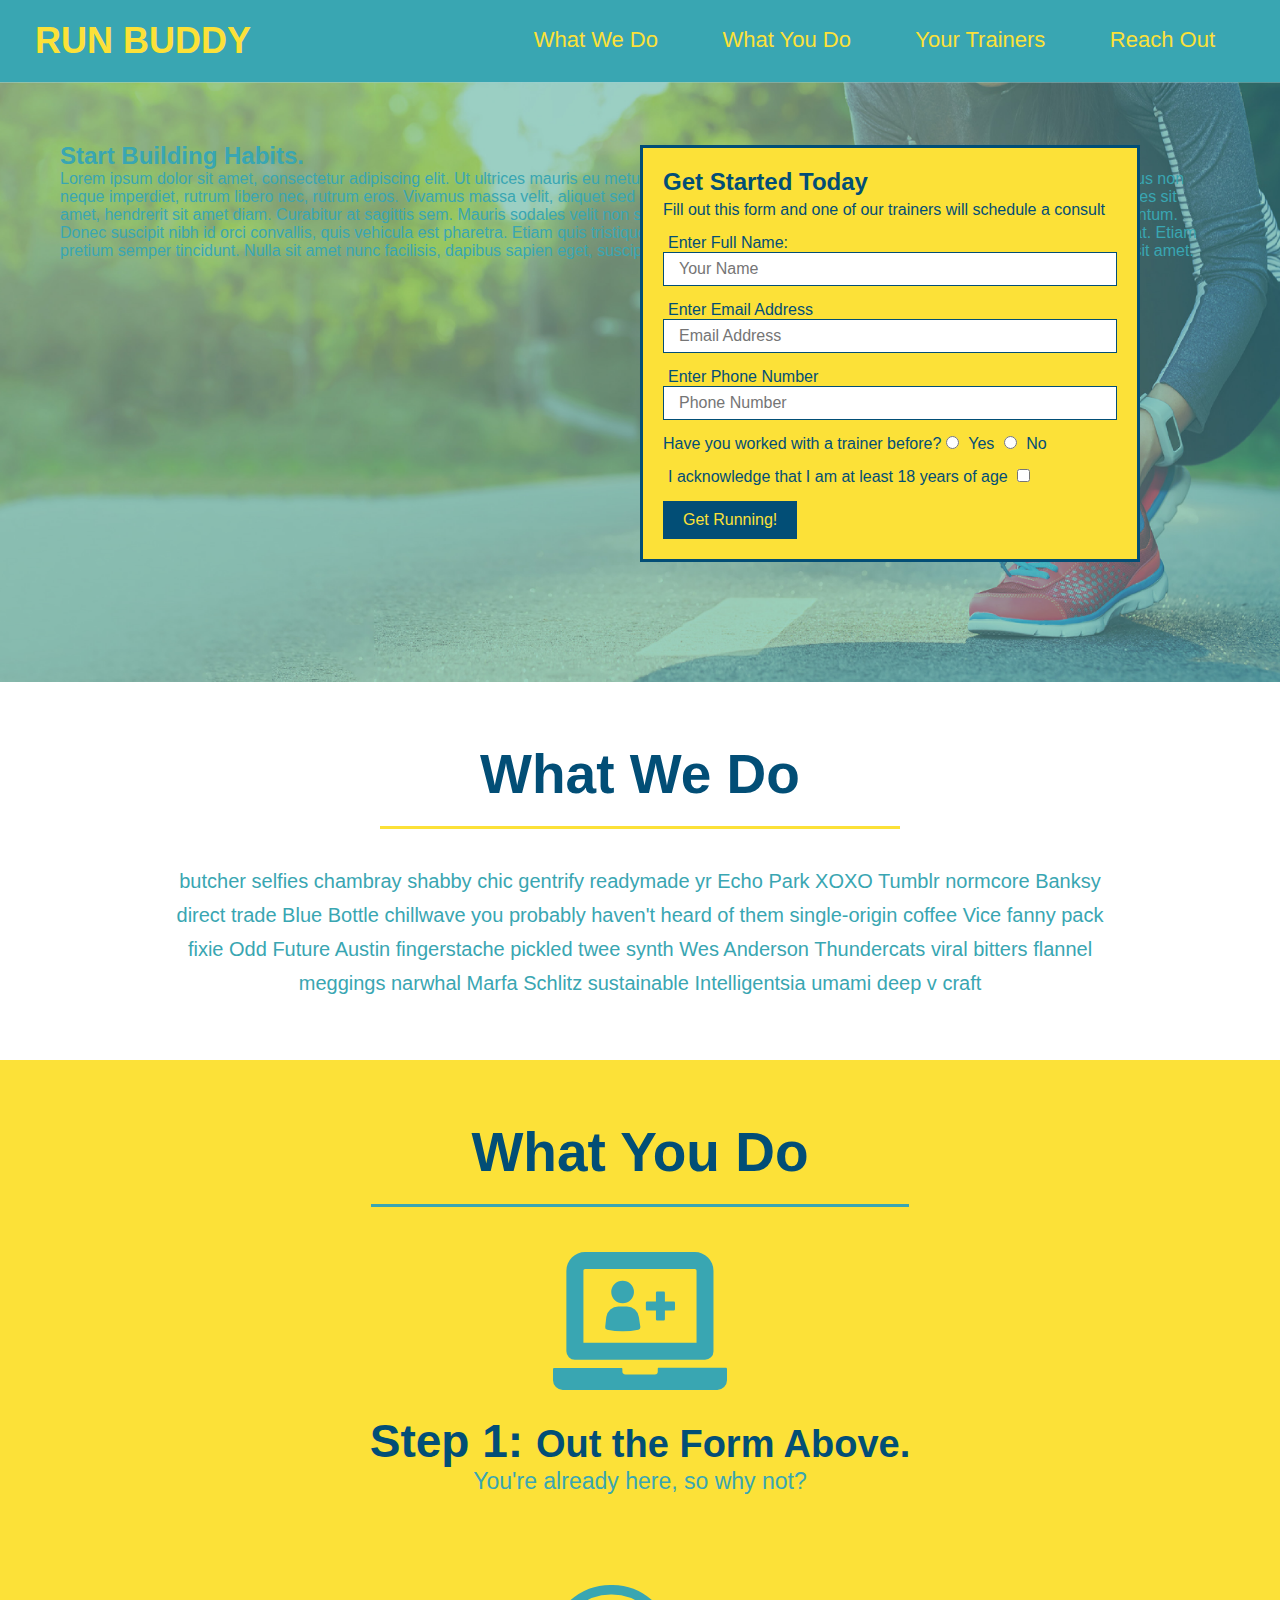
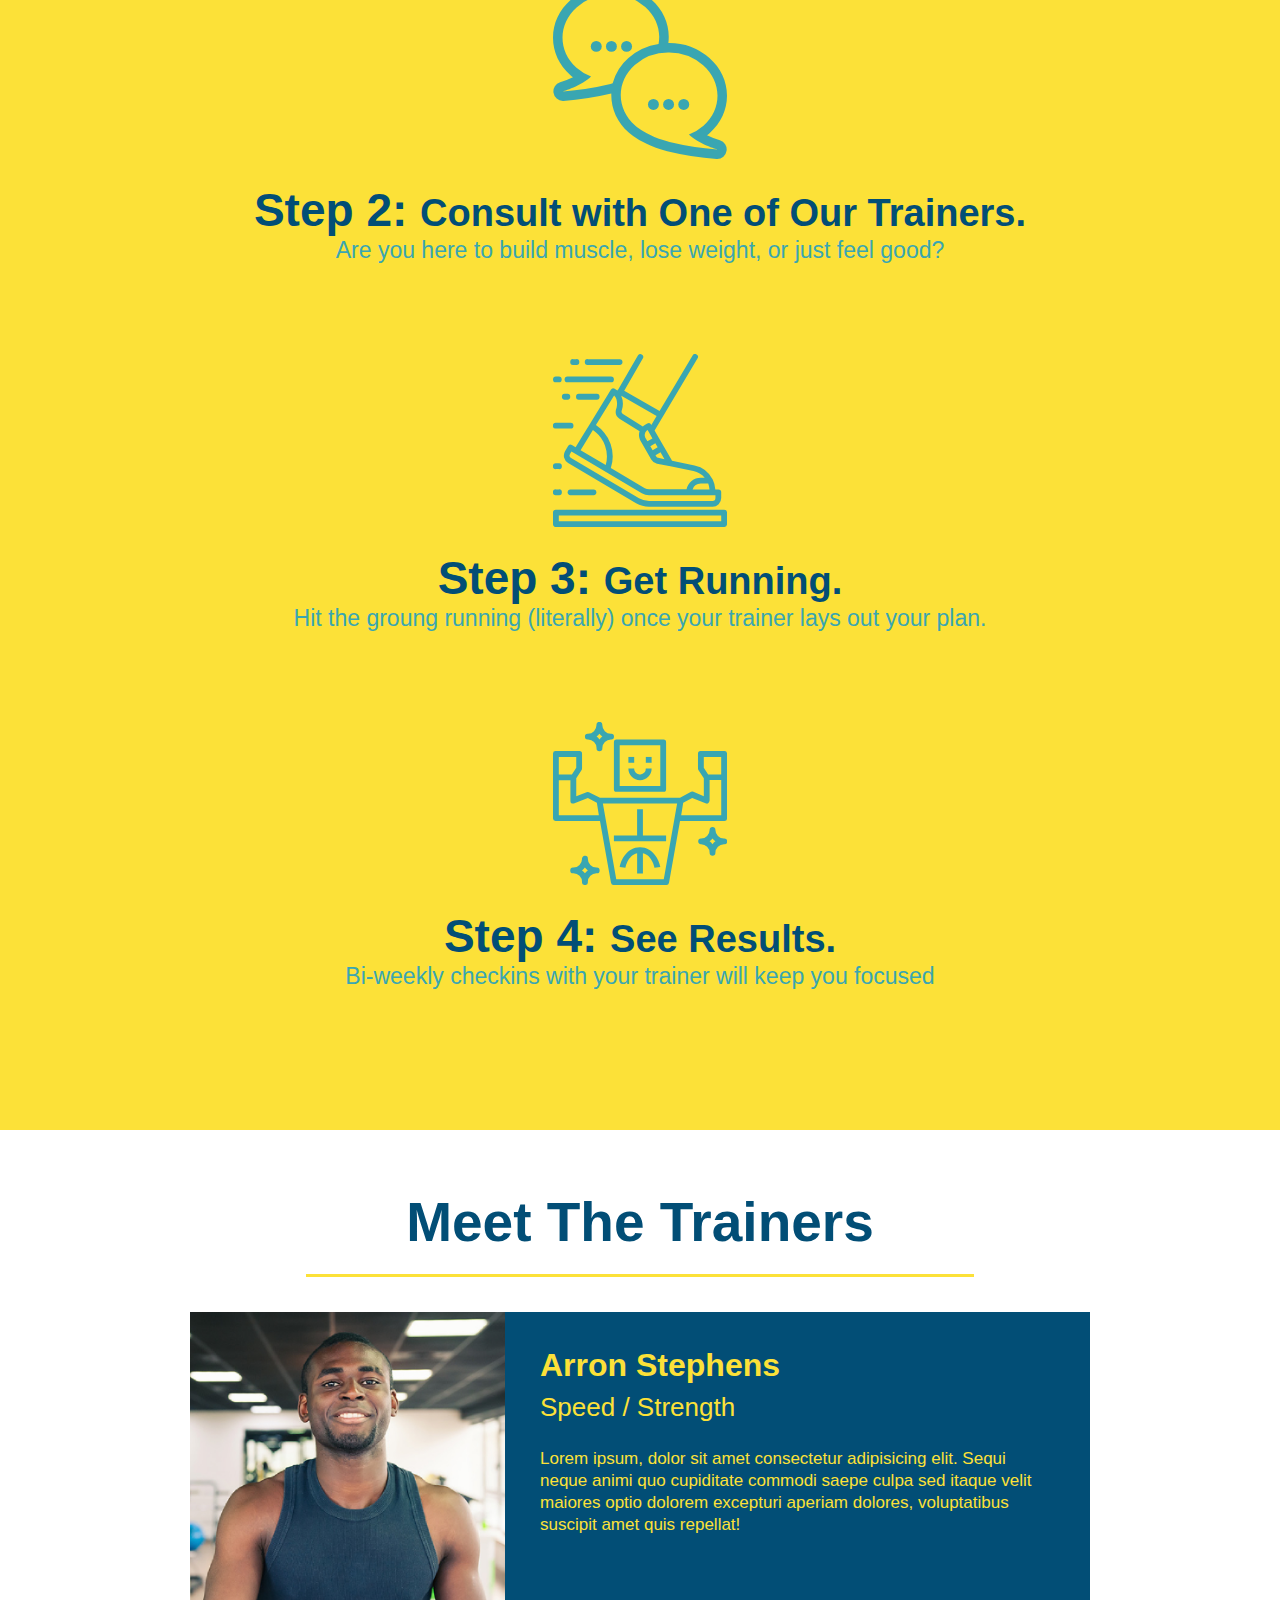
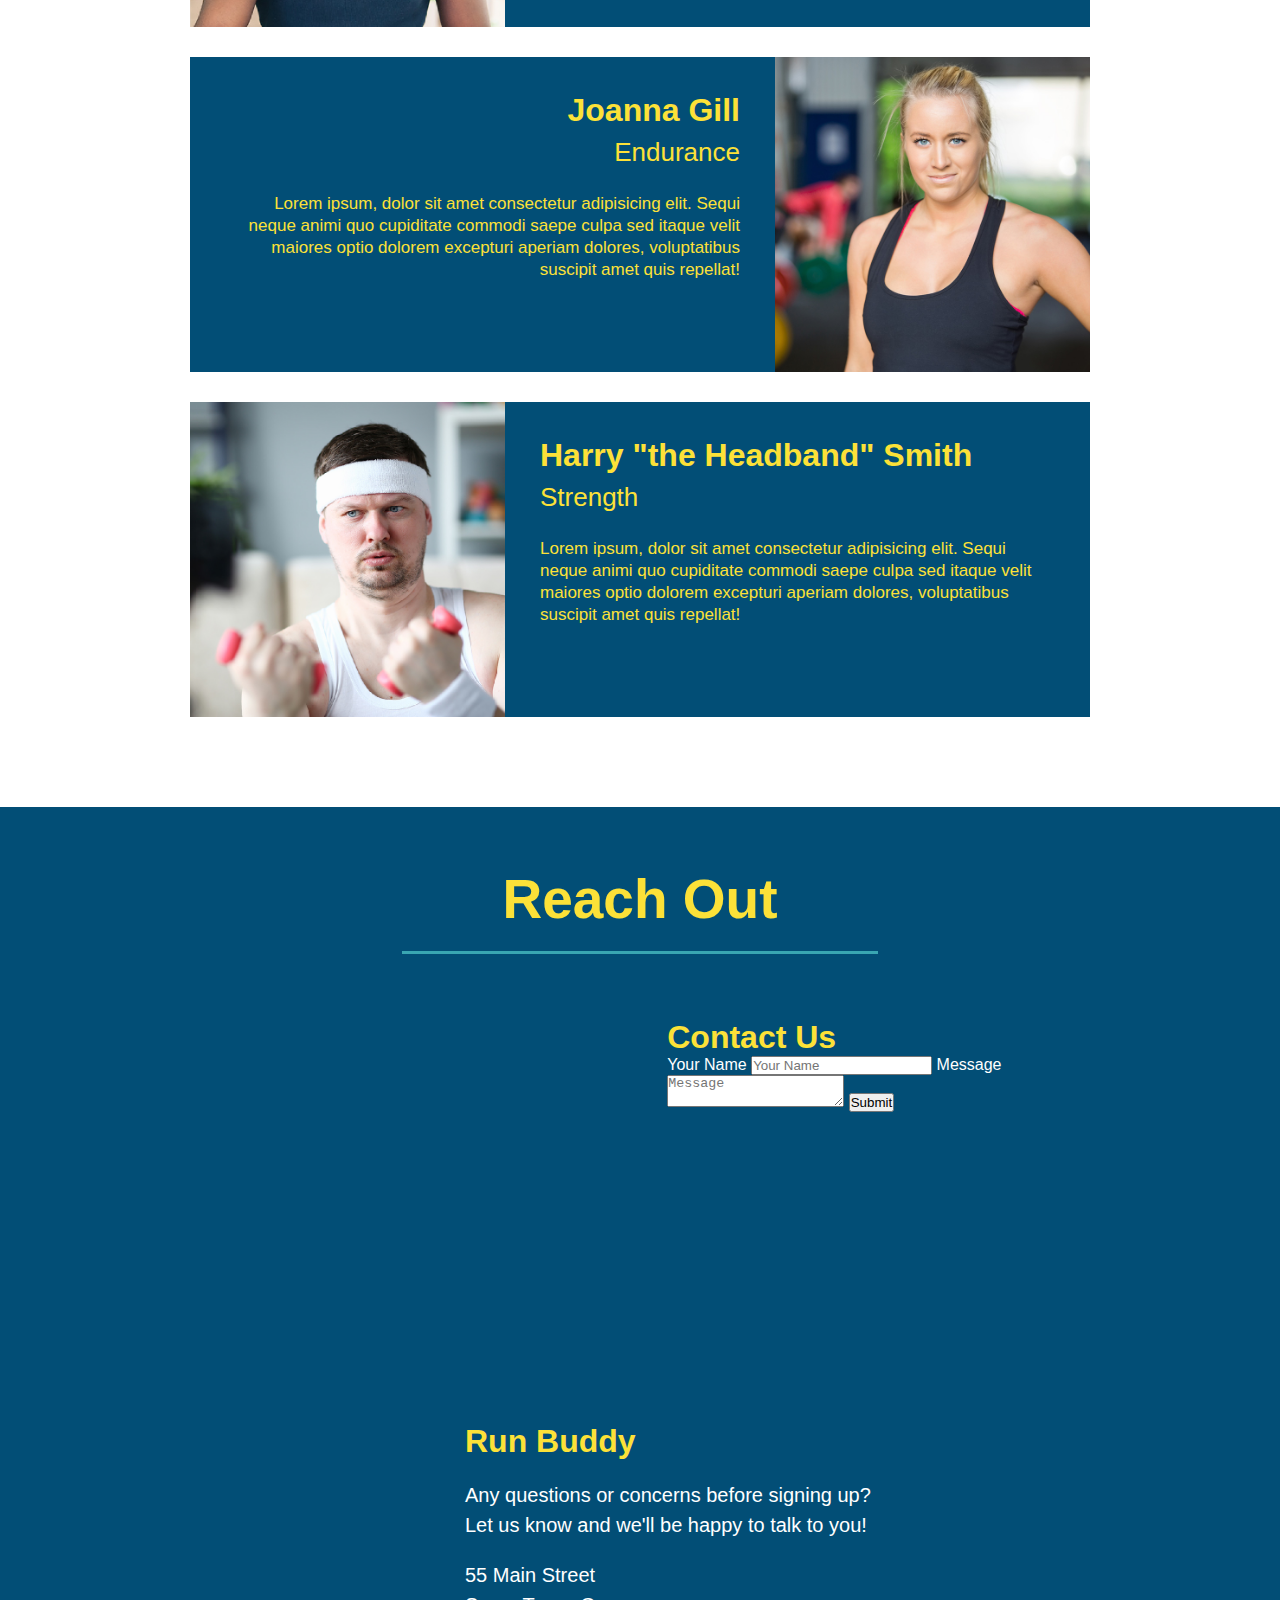
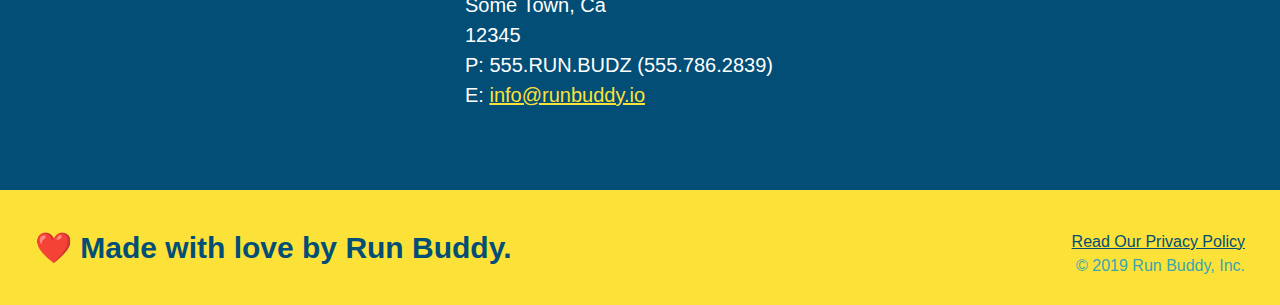
<file: index.html>
<!DOCTYPE html>
<html lang="en-us">
    <head>
        <meta charset="UTF-8" />
        <title>Run Buddy</title>
        <link rel="stylesheet" href="./assets/css/style.css">
    </head>
    <body>
        <!--navigation-->
        <header>
        <h1>
            RUN BUDDY
        </h1>
        <nav>
            <!--Unordered list element-->
            <ul>
                <!--List item element-->
                <li>
                    <!--Anchor element-->
                    <a href="#what-we-do">What We Do</a>
                </li>
                <li>
                    <a href="#what-you-do">What You Do</a>
                </li>
                <li>
                    <a href="#your-trainers">Your Trainers</a>
                </li>
                <li>
                    <a href="#reach-out">Reach Out</a>
                </li>
            </ul>
        </nav>
        </header>

        <!--hero/jumbotron-->
        <section class="hero">
            <div class="hero-cta"> 
                <h2>Start Building Habits.</h2>
                <p>
                   Lorem ipsum dolor sit amet, consectetur adipiscing elit. Ut ultrices mauris eu metus congue pulvinar. Morbi suscipit pharetra luctus. Nulla facilisi. Phasellus non neque imperdiet, rutrum libero nec, rutrum eros. Vivamus massa velit, aliquet sed purus in, dapibus accumsan mi. Nullam turpis eros, sollicitudin in ultricies sit amet, hendrerit sit amet diam. Curabitur at sagittis sem. Mauris sodales velit non sem aliquam, ac placerat lectus aliquam. In consequat tempor condimentum. Donec suscipit nibh id orci convallis, quis vehicula est pharetra. Etiam quis tristique turpis. Duis et enim rhoncus, consectetur tortor vestibulum, luctus erat. Etiam pretium semper tincidunt. Nulla sit amet nunc facilisis, dapibus sapien eget, suscipit leo. Quisque cursus felis libero, faucibus elementum turpis dapibus sit amet.
                </p>
            </div>
            <div class="hero-form">
                <h3>Get Started Today</h3>
                <p>Fill out this form and one of our trainers will schedule a consult</p>
               <!--add form element-->
                <form>
                    <label for="name">Enter Full Name:</label>
                    <input class ="form-input" type="text" placeholder="Your Name" name="name" id="name"/>
                    <label for="email">Enter Email Address</label>
                    <input class ="form-input" type="email" placeholder="Email Address" email="email" id="email"/>
                    <label for="phone">Enter Phone Number</label>
                    <input class ="form-input" type="tel" placeholder="Phone Number" name="phone" id="phone"/>
                    <p>
                        Have you worked with a trainer before?
                        <input type="radio" name="trainer-confirm" id="trainer-yes"/>
                        <label for="trainer-yes">Yes</label>
                        <input type="radio" name="trainer-confirm" id="trainer-no"/>
                        <label for="trainer-no">No</label>
                    </p>
                    <p>
                        <label for="checkbox">I acknowledge that I am at least 18 years of age</label>
                        <input type="checkbox" name="age-confirm" id="checkbox" />
                    </p>
                    <button type="submit">
                        Get Running! 
                    </button>
                </form>
            </div>
        </section>
        <!--end hero-->

        <!--"what we do" section-->
        <section id="what-we-do" class="intro">
            <h2 class="section-title primary-border">What We Do</h2>
            <p>
                butcher selfies chambray shabby chic gentrify readymade yr Echo Park XOXO Tumblr normcore Banksy direct trade Blue Bottle chillwave you probably haven't heard of them single-origin coffee Vice fanny pack fixie Odd Future Austin fingerstache pickled twee synth Wes Anderson Thundercats viral bitters flannel meggings narwhal Marfa Schlitz sustainable Intelligentsia umami deep v craft 
            </p>
        </section>

        <!--"what you do" section-->
        <section id="what-you-do" class="steps">
            <h2 class="section-title secondary-border">What You Do</h2>

            <div>
                <img src="./assets/images/step-1.svg" alt="" />
                <h3>Step 1: <span> Out the Form Above.</span></h3>
                <p>You're already here, so why not?</p>
            </div>

            <div>
                <img src="./assets/images/step-2.svg" alt="" />
                <h3>Step 2: <span>Consult with One of Our Trainers.</span></h3>
                <p>Are you here to build muscle, lose weight, or just feel good?</p>
            </div>

            <div>
                <img src="./assets/images/step-3.svg" alt="" />
                <h3>Step 3: <span>Get Running.</span></h3>
                <p>Hit the groung running (literally) once your trainer lays out your plan.</p>
            </div>

            <div>
                <img src="./assets/images/step-4.svg" alt="" />
                <h3>Step 4: <span>See Results.</span></h3>
                <p>Bi-weekly checkins with your trainer will keep you focused</p>
            </div>
        </section>

        <!--"meet the trainers" section-->
        <section id="your-trainers" class="trainers">
            <h2 class="section-title primary-border">Meet The Trainers</h2>
            <article class="trainer">
                <img src="./assets/images/trainer-1.jpg" alt="Arron Stephens in his workout clothes, ready to pump iron" />
                <div class="trainer-bio text-left">
                  <h3>Arron Stephens</h3>
                  <h4>Speed / Strength</h4>
                  <p>
                    Lorem ipsum, dolor sit amet consectetur adipisicing elit. Sequi neque animi quo cupiditate commodi saepe culpa sed
                    itaque velit maiores optio dolorem excepturi aperiam dolores, voluptatibus suscipit amet quis repellat!
                  </p>
                </div>
              </article>

            <!-- second trainer bio -->
            <article class="trainer">
                <div class="trainer-bio text-right">
                    <h3>Joanna Gill</h3>
                    <h4>Endurance</h4>
                     <p>
                        Lorem ipsum, dolor sit amet consectetur adipisicing elit. Sequi neque animi quo cupiditate commodi saepe culpa sed
                        itaque velit maiores optio dolorem excepturi aperiam dolores, voluptatibus suscipit amet quis repellat!
                    </p>
                </div>
                <img src="./assets/images/trainer-2.jpg" alt="Joanna Gill cooling off after a workout" />
            </article>
  
            <!-- third trainer bio -->
            <article class="trainer">
                <img src="./assets/images/trainer-3.jpg" alt="Harry Smith wearing a headband and lifting comically small pink weights" />
                <div class="trainer-bio text-left">
                    <h3>Harry "the Headband" Smith</h3>
                    <h4>Strength</h4>
                    <p>
                        Lorem ipsum, dolor sit amet consectetur adipisicing elit. Sequi neque animi quo cupiditate commodi saepe culpa sed
                        itaque velit maiores optio dolorem excepturi aperiam dolores, voluptatibus suscipit amet quis repellat!
                    </p>
                </div>
            </article>
        </section>

        <!--"reach out" section-->
        <section id="reach-out" class="contact">
            <h2 class="section-title secondary-border">Reach Out</h2>
            <div class="contact-info">
                <iframe src="https://www.google.com/maps/embed?pb=!1m18!1m12!1m3!1d3028.1633621354063!2d-111.83182238434634!3d40.626279150791774!2m3!1f0!2f0!3f0!3m2!1i1024!2i768!4f13.1!3m3!1m2!1s0x875262f45ddef8d7%3A0x9400d7f86850e431!2s2145%20E%20Nye%20Cir%2C%20Cottonwood%20Heights%2C%20UT%2084121!5e0!3m2!1sen!2sus!4v1596832563254!5m2!1sen!2sus" 
                frameborder="0" 
                style="border:0;" 
                allowfullscreen
                aria-hidden="false" 
                tabindex="0">
                </iframe>
                <div class="contact-form">
                    <h3>Contact Us</h3>
                    <form>
                      <label for="contact-name">Your Name</label>
                      <input type="text" id="contact-name" placeholder="Your Name" />
                  
                      <label for="contact-message">Message</label>
                      <textarea id="contact-message" placeholder="Message"></textarea>
                  
                      <button type="submit">Submit</button>
                    </form>
                  </div>
                <div>
                    <h3>Run Buddy</h3>
                    <p>
                      Any questions or concerns before signing up?
                      <br />
                      Let us know and we'll be happy to talk to you!
                    </p>
                    <address>
                        55 Main Street <br/>
                        Some Town, Ca <br/>
                        12345<br />
                        P: 555.RUN.BUDZ (555.786.2839)<br/>
                        E: <a href="mailto:info@runbuddy.io">info@runbuddy.io</a>
                      </address>
                  </div>
            </div>
            
        </section>

        <!--footer-->
        <footer>
            <h2> ❤️ Made with love by Run Buddy.</h2>
            <div>
                <a href="./privacy-policy.html">Read Our Privacy Policy</a><br />
                &copy; 2019 Run Buddy, Inc.
            </div>
        </footer>
    </body>
</html>
</file>
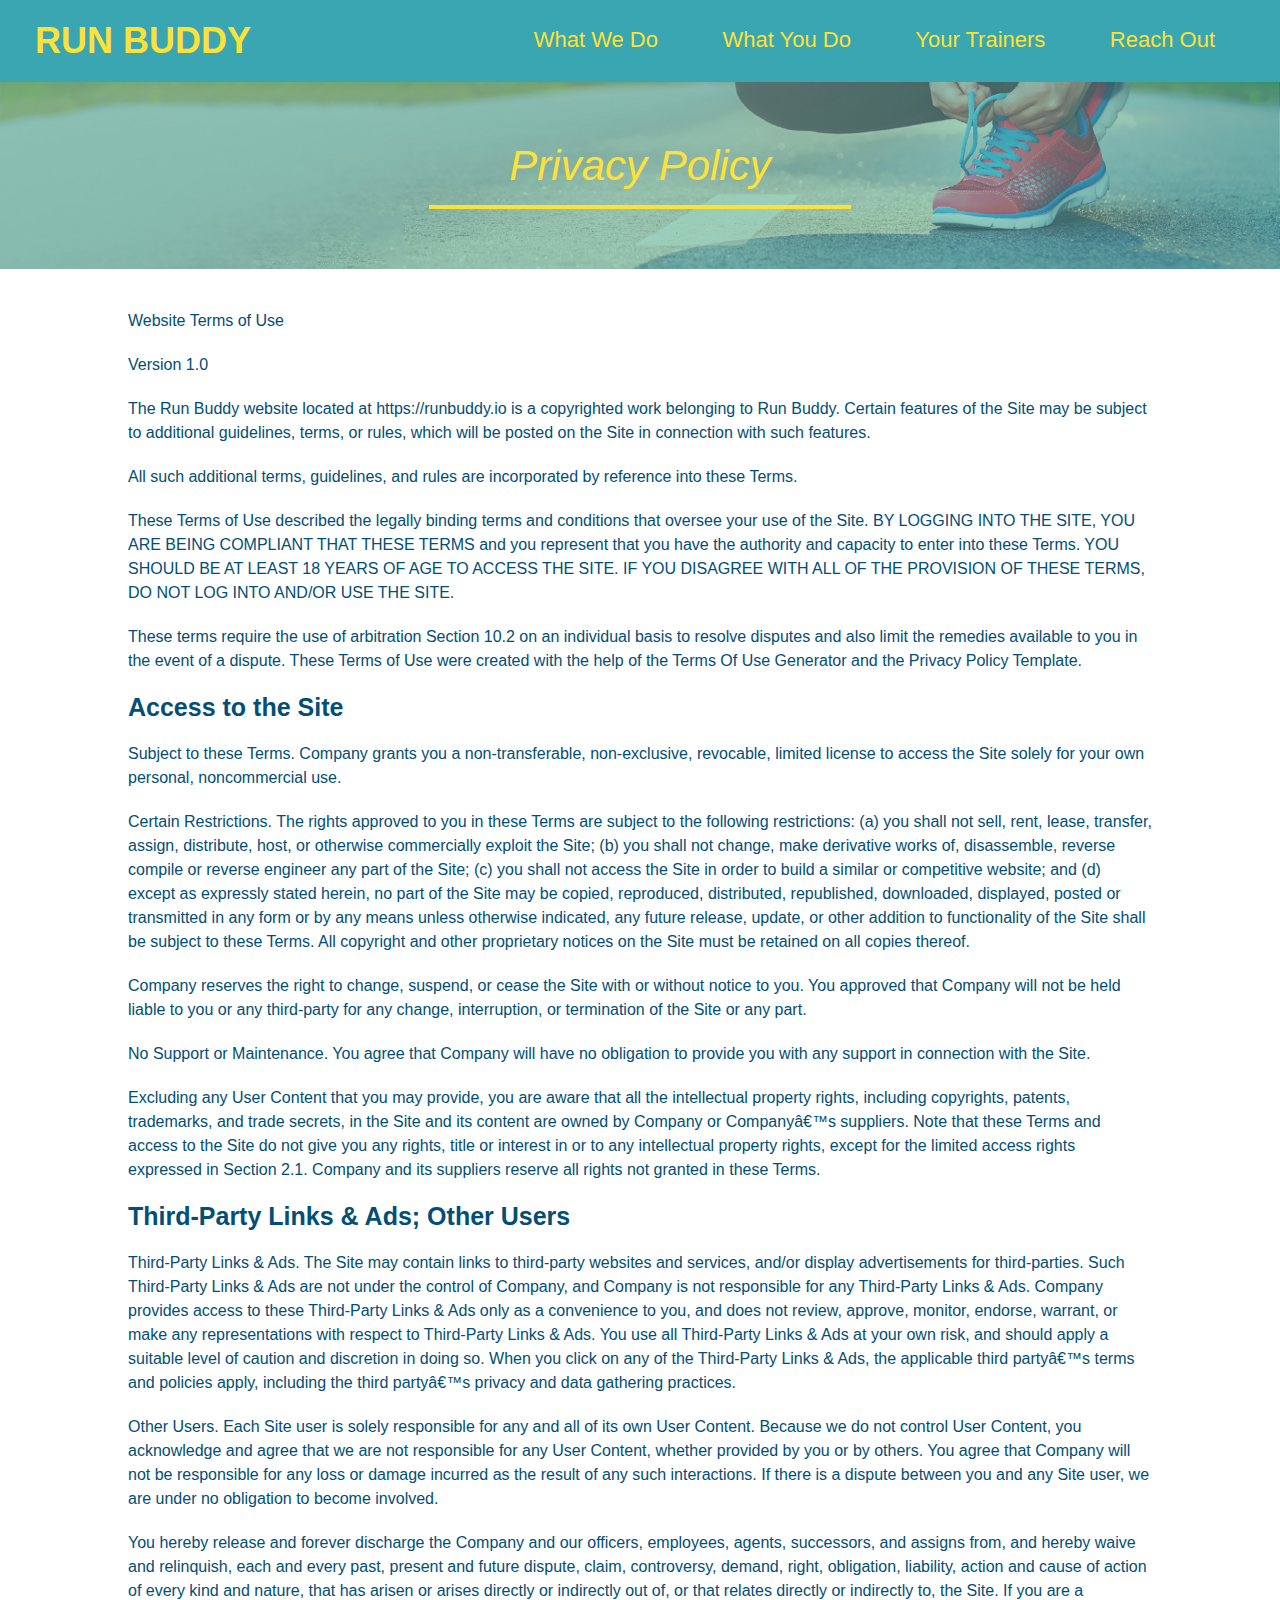
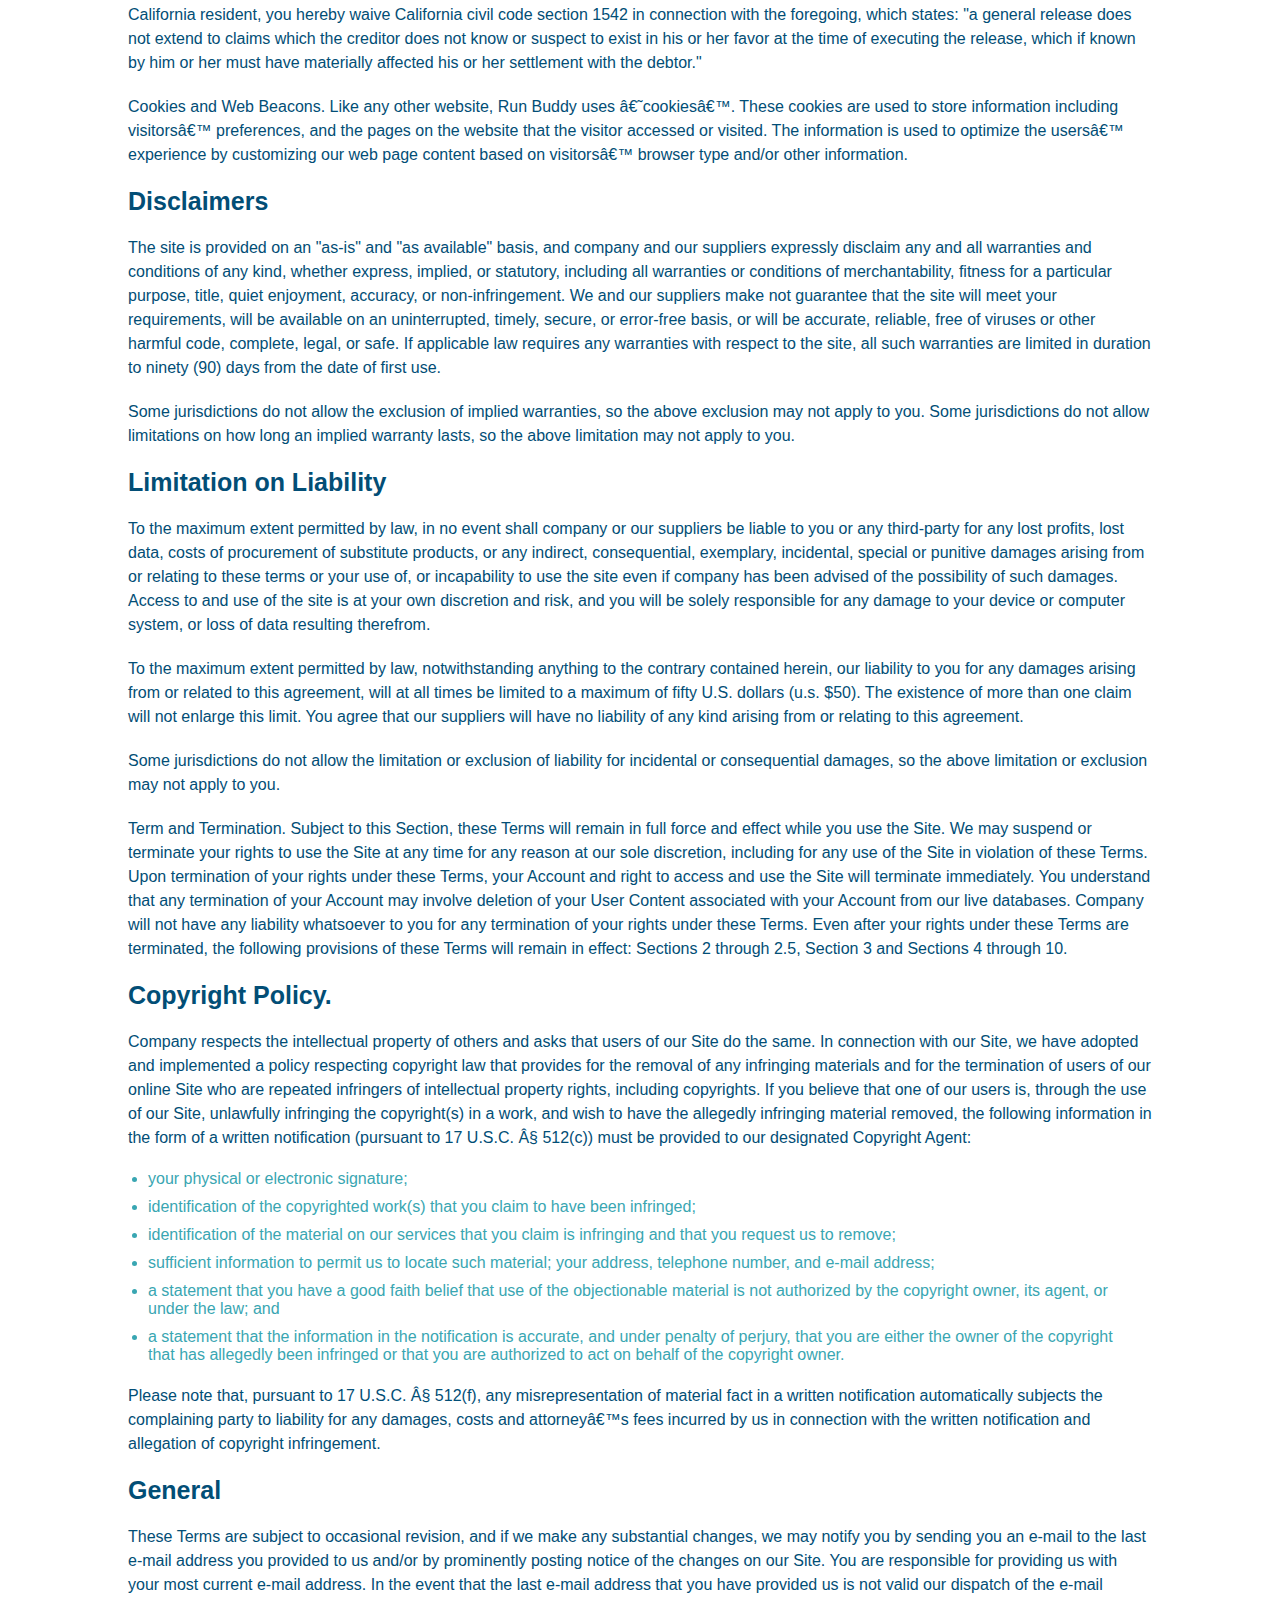
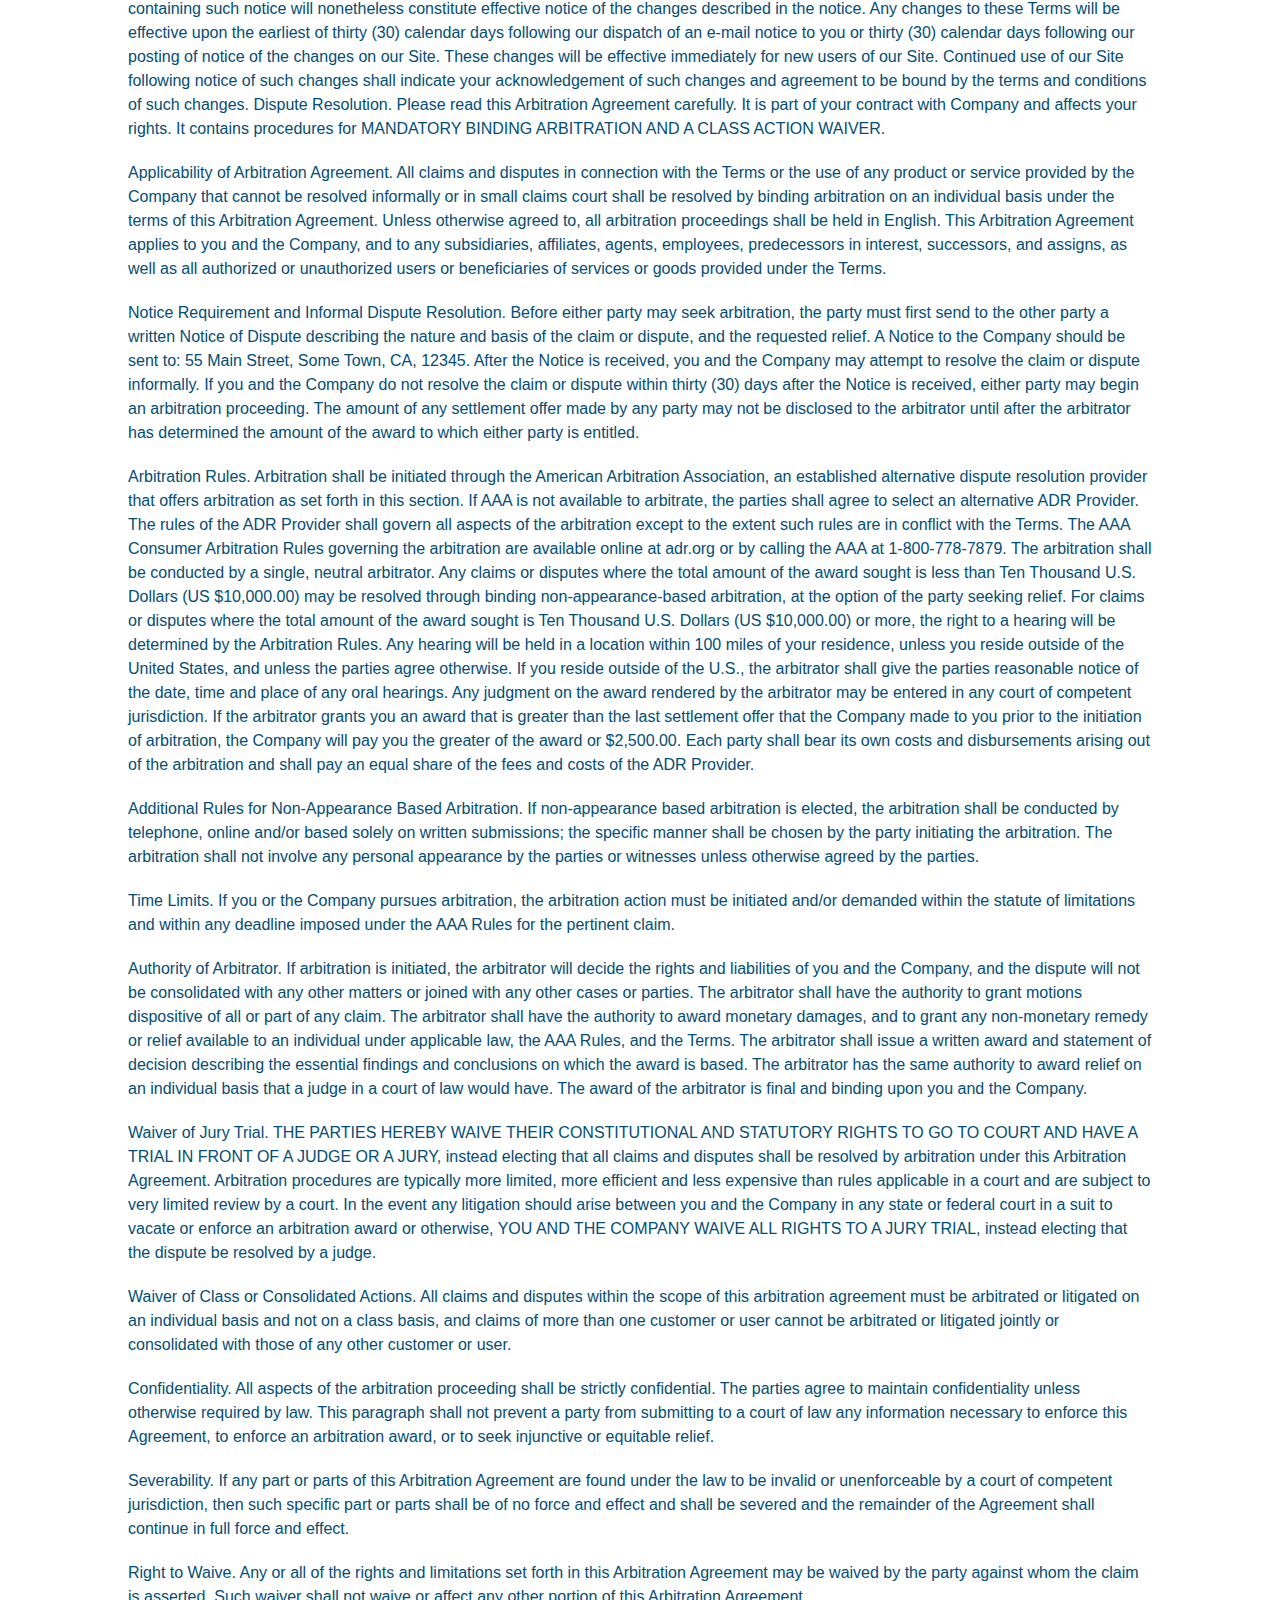
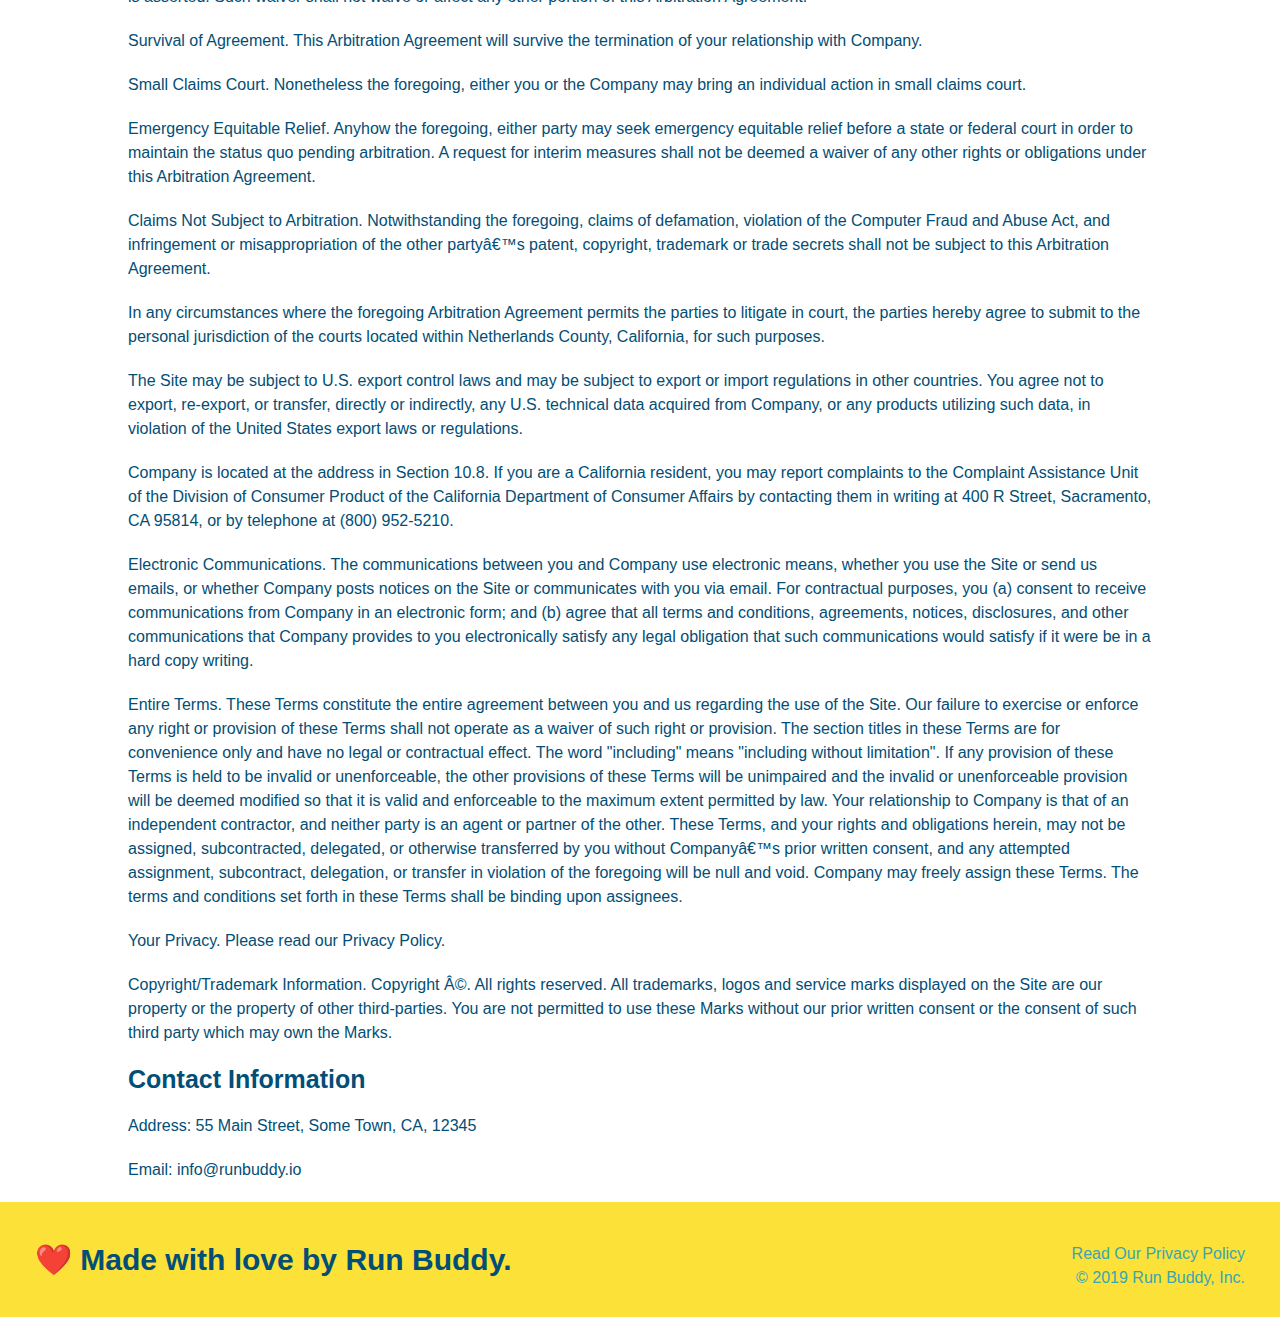
<file: privacy-policy.html>
<!DOCTYPE html>
<html lang="en">
  <head>
    <meta charset="UTF-8" />
    <title>Privacy Policy - Run Buddy</title>
    <link rel="stylesheet" href="./assets/css/style.css" />
    <link rel="stylesheet" href="./assets/css/secondary-styles.css" />
  </head>
  <body>
    <header>
        <h1>
            RUN BUDDY
        </h1>
        <nav>
            <!--Unordered list element-->
            <ul>
                <!--List item element-->
                <li>
                    <!--Anchor element-->
                    <a href="./index.html#what-we-do">What We Do</a>
                </li>
                <li>
                    <a href="./index.html#what-you-do">What You Do</a>
                </li>
                <li>
                    <a href="./index.html#your-trainers">Your Trainers</a>
                </li>
                <li>
                    <a href="./index.html#reach-out">Reach Out</a>
                </li>
            </ul>
        </nav>
        </header>
        
        <section class="hero">
            <h2 class="page-title">
              Privacy Policy
            </h2>
        </section>
        <article class="secondary-content">
            <p>
                Website Terms of Use
              </p>
        
              <p>
                Version 1.0
              </p>
        
              <p>
                The Run Buddy website located at https://runbuddy.io is a copyrighted work belonging to Run Buddy. Certain
                features of the Site may be subject to additional guidelines, terms, or rules, which will be posted on the Site
                in connection with such features.
              </p>
        
              <p>
                All such additional terms, guidelines, and rules are incorporated by reference into these Terms.
              </p>
        
              <p>
                These Terms of Use described the legally binding terms and conditions that oversee your use of the Site. BY
                LOGGING INTO THE SITE, YOU ARE BEING COMPLIANT THAT THESE TERMS and you represent that you have the authority
                and capacity to enter into these Terms. YOU SHOULD BE AT LEAST 18 YEARS OF AGE TO ACCESS THE SITE. IF YOU
                DISAGREE WITH ALL OF THE PROVISION OF THESE TERMS, DO NOT LOG INTO AND/OR USE THE SITE.
              </p>
        
              <p>
                These terms require the use of arbitration Section 10.2 on an individual basis to resolve disputes and also
                limit the remedies available to you in the event of a dispute. These Terms of Use were created with the help of
                the Terms Of Use Generator and the Privacy Policy Template.
              </p>
        
              <h3>
                Access to the Site
              </h3>
        
              <p>
                Subject to these Terms. Company grants you a non-transferable, non-exclusive, revocable, limited license to
                access the Site solely for your own personal, noncommercial use.
              </p>
        
              <p>
                Certain Restrictions. The rights approved to you in these Terms are subject to the following restrictions: (a)
                you shall not sell, rent, lease, transfer, assign, distribute, host, or otherwise commercially exploit the Site;
                (b) you shall not change, make derivative works of, disassemble, reverse compile or reverse engineer any part of
                the Site; (c) you shall not access the Site in order to build a similar or competitive website; and (d) except
                as expressly stated herein, no part of the Site may be copied, reproduced, distributed, republished, downloaded,
                displayed, posted or transmitted in any form or by any means unless otherwise indicated, any future release,
                update, or other addition to functionality of the Site shall be subject to these Terms. All copyright and other
                proprietary notices on the Site must be retained on all copies thereof.
              </p>
        
              <p>
                Company reserves the right to change, suspend, or cease the Site with or without notice to you. You approved
                that Company will not be held liable to you or any third-party for any change, interruption, or termination of
                the Site or any part.
              </p>
        
              <p>
                No Support or Maintenance. You agree that Company will have no obligation to provide you with any support in
                connection with the Site.
              </p>
        
              <p>
                Excluding any User Content that you may provide, you are aware that all the intellectual property rights,
                including copyrights, patents, trademarks, and trade secrets, in the Site and its content are owned by Company
                or Companyâ€™s suppliers. Note that these Terms and access to the Site do not give you any rights, title or
                interest in or to any intellectual property rights, except for the limited access rights expressed in Section
                2.1. Company and its suppliers reserve all rights not granted in these Terms.
              </p>
        
              <h3>
                Third-Party Links & Ads; Other Users
              </h3>
        
              <p>
                Third-Party Links & Ads. The Site may contain links to third-party websites and services, and/or display
                advertisements for third-parties. Such Third-Party Links & Ads are not under the control of Company, and Company
                is not responsible for any Third-Party Links & Ads. Company provides access to these Third-Party Links & Ads
                only as a convenience to you, and does not review, approve, monitor, endorse, warrant, or make any
                representations with respect to Third-Party Links & Ads. You use all Third-Party Links & Ads at your own risk,
                and should apply a suitable level of caution and discretion in doing so. When you click on any of the
                Third-Party Links & Ads, the applicable third partyâ€™s terms and policies apply, including the third partyâ€™s
                privacy and data gathering practices.
              </p>
        
              <p>
                Other Users. Each Site user is solely responsible for any and all of its own User Content. Because we do not
                control User Content, you acknowledge and agree that we are not responsible for any User Content, whether
                provided by you or by others. You agree that Company will not be responsible for any loss or damage incurred as
                the result of any such interactions. If there is a dispute between you and any Site user, we are under no
                obligation to become involved.
              </p>
        
              <p>
                You hereby release and forever discharge the Company and our officers, employees, agents, successors, and
                assigns from, and hereby waive and relinquish, each and every past, present and future dispute, claim,
                controversy, demand, right, obligation, liability, action and cause of action of every kind and nature, that has
                arisen or arises directly or indirectly out of, or that relates directly or indirectly to, the Site. If you are
                a California resident, you hereby waive California civil code section 1542 in connection with the foregoing,
                which states: "a general release does not extend to claims which the creditor does not know or suspect to exist
                in his or her favor at the time of executing the release, which if known by him or her must have materially
                affected his or her settlement with the debtor."
              </p>
        
              <p>
                Cookies and Web Beacons. Like any other website, Run Buddy uses â€˜cookiesâ€™. These cookies are used to store
                information including visitorsâ€™ preferences, and the pages on the website that the visitor accessed or visited.
                The information is used to optimize the usersâ€™ experience by customizing our web page content based on visitorsâ€™
                browser type and/or other information.
              </p>
        
              <h3>
                Disclaimers
              </h3>
        
              <p>
                The site is provided on an "as-is" and "as available" basis, and company and our suppliers expressly disclaim
                any and all warranties and conditions of any kind, whether express, implied, or statutory, including all
                warranties or conditions of merchantability, fitness for a particular purpose, title, quiet enjoyment, accuracy,
                or non-infringement. We and our suppliers make not guarantee that the site will meet your requirements, will be
                available on an uninterrupted, timely, secure, or error-free basis, or will be accurate, reliable, free of
                viruses or other harmful code, complete, legal, or safe. If applicable law requires any warranties with respect
                to the site, all such warranties are limited in duration to ninety (90) days from the date of first use.
              </p>
        
              <p>
                Some jurisdictions do not allow the exclusion of implied warranties, so the above exclusion may not apply to
                you. Some jurisdictions do not allow limitations on how long an implied warranty lasts, so the above limitation
                may not apply to you.
              </p>
        
              <h3>
                Limitation on Liability
              </h3>
        
              <p>
                To the maximum extent permitted by law, in no event shall company or our suppliers be liable to you or any
                third-party for any lost profits, lost data, costs of procurement of substitute products, or any indirect,
                consequential, exemplary, incidental, special or punitive damages arising from or relating to these terms or
                your use of, or incapability to use the site even if company has been advised of the possibility of such
                damages. Access to and use of the site is at your own discretion and risk, and you will be solely responsible
                for any damage to your device or computer system, or loss of data resulting therefrom.
              </p>
        
              <p>
                To the maximum extent permitted by law, notwithstanding anything to the contrary contained herein, our liability
                to you for any damages arising from or related to this agreement, will at all times be limited to a maximum of
                fifty U.S. dollars (u.s. $50). The existence of more than one claim will not enlarge this limit. You agree that
                our suppliers will have no liability of any kind arising from or relating to this agreement.
              </p>
        
              <p>
                Some jurisdictions do not allow the limitation or exclusion of liability for incidental or consequential
                damages, so the above limitation or exclusion may not apply to you.
              </p>
        
              <p>
                Term and Termination. Subject to this Section, these Terms will remain in full force and effect while you use
                the Site. We may suspend or terminate your rights to use the Site at any time for any reason at our sole
                discretion, including for any use of the Site in violation of these Terms. Upon termination of your rights under
                these Terms, your Account and right to access and use the Site will terminate immediately. You understand that
                any termination of your Account may involve deletion of your User Content associated with your Account from our
                live databases. Company will not have any liability whatsoever to you for any termination of your rights under
                these Terms. Even after your rights under these Terms are terminated, the following provisions of these Terms
                will remain in effect: Sections 2 through 2.5, Section 3 and Sections 4 through 10.
              </p>
        
              <h3>
                Copyright Policy.
              </h3>
        
              <p>
                Company respects the intellectual property of others and asks that users of our Site do the same. In connection
                with our Site, we have adopted and implemented a policy respecting copyright law that provides for the removal
                of any infringing materials and for the termination of users of our online Site who are repeated infringers of
                intellectual property rights, including copyrights. If you believe that one of our users is, through the use of
                our Site, unlawfully infringing the copyright(s) in a work, and wish to have the allegedly infringing material
                removed, the following information in the form of a written notification (pursuant to 17 U.S.C. Â§ 512(c)) must
                be provided to our designated Copyright Agent:
              </p>
        
              <ul>
                <li>
                  your physical or electronic signature;
                </li>
                <li>
                  identification of the copyrighted work(s) that you claim to have been infringed;
                </li>
                <li>
                  identification of the material on our services that you claim is infringing and that you request us to remove;
                </li>
                <li>
                  sufficient information to permit us to locate such material; your address, telephone number, and e-mail
                  address;
                </li>
                <li>
                  a statement that you have a good faith belief that use of the objectionable material is not authorized by the
                  copyright owner, its agent, or under the law; and
                </li>
                <li>
                  a statement that the information in the notification is accurate, and under penalty of perjury, that you are
                  either the owner of the copyright that has allegedly been infringed or that you are authorized to act on
                  behalf of the copyright owner.
                </li>
              </ul>
        
              <p>
                Please note that, pursuant to 17 U.S.C. Â§ 512(f), any misrepresentation of material fact in a written
                notification automatically subjects the complaining party to liability for any damages, costs and attorneyâ€™s
                fees incurred by us in connection with the written notification and allegation of copyright infringement.
              </p>
        
              <h3>
                General
              </h3>
        
              <p>
                These Terms are subject to occasional revision, and if we make any substantial changes, we may notify you by
                sending you an e-mail to the last e-mail address you provided to us and/or by prominently posting notice of the
                changes on our Site. You are responsible for providing us with your most current e-mail address. In the event
                that the last e-mail address that you have provided us is not valid our dispatch of the e-mail containing such
                notice will nonetheless constitute effective notice of the changes described in the notice. Any changes to these
                Terms will be effective upon the earliest of thirty (30) calendar days following our dispatch of an e-mail
                notice to you or thirty (30) calendar days following our posting of notice of the changes on our Site. These
                changes will be effective immediately for new users of our Site. Continued use of our Site following notice of
                such changes shall indicate your acknowledgement of such changes and agreement to be bound by the terms and
                conditions of such changes. Dispute Resolution. Please read this Arbitration Agreement carefully. It is part of
                your contract with Company and affects your rights. It contains procedures for MANDATORY BINDING ARBITRATION AND
                A CLASS ACTION WAIVER.
              </p>
        
              <p>
                Applicability of Arbitration Agreement. All claims and disputes in connection with the Terms or the use of any
                product or service provided by the Company that cannot be resolved informally or in small claims court shall be
                resolved by binding arbitration on an individual basis under the terms of this Arbitration Agreement. Unless
                otherwise agreed to, all arbitration proceedings shall be held in English. This Arbitration Agreement applies to
                you and the Company, and to any subsidiaries, affiliates, agents, employees, predecessors in interest,
                successors, and assigns, as well as all authorized or unauthorized users or beneficiaries of services or goods
                provided under the Terms.
              </p>
        
              <p>
                Notice Requirement and Informal Dispute Resolution. Before either party may seek arbitration, the party must
                first send to the other party a written Notice of Dispute describing the nature and basis of the claim or
                dispute, and the requested relief. A Notice to the Company should be sent to: 55 Main Street, Some Town, CA,
                12345. After the Notice is received, you and the Company may attempt to resolve the claim or dispute informally.
                If you and the Company do not resolve the claim or dispute within thirty (30) days after the Notice is received,
                either party may begin an arbitration proceeding. The amount of any settlement offer made by any party may not
                be disclosed to the arbitrator until after the arbitrator has determined the amount of the award to which either
                party is entitled.
              </p>
        
              <p>
                Arbitration Rules. Arbitration shall be initiated through the American Arbitration Association, an established
                alternative dispute resolution provider that offers arbitration as set forth in this section. If AAA is not
                available to arbitrate, the parties shall agree to select an alternative ADR Provider. The rules of the ADR
                Provider shall govern all aspects of the arbitration except to the extent such rules are in conflict with the
                Terms. The AAA Consumer Arbitration Rules governing the arbitration are available online at adr.org or by
                calling the AAA at 1-800-778-7879. The arbitration shall be conducted by a single, neutral arbitrator. Any
                claims or disputes where the total amount of the award sought is less than Ten Thousand U.S. Dollars (US
                $10,000.00) may be resolved through binding non-appearance-based arbitration, at the option of the party seeking
                relief. For claims or disputes where the total amount of the award sought is Ten Thousand U.S. Dollars (US
                $10,000.00) or more, the right to a hearing will be determined by the Arbitration Rules. Any hearing will be
                held in a location within 100 miles of your residence, unless you reside outside of the United States, and
                unless the parties agree otherwise. If you reside outside of the U.S., the arbitrator shall give the parties
                reasonable notice of the date, time and place of any oral hearings. Any judgment on the award rendered by the
                arbitrator may be entered in any court of competent jurisdiction. If the arbitrator grants you an award that is
                greater than the last settlement offer that the Company made to you prior to the initiation of arbitration, the
                Company will pay you the greater of the award or $2,500.00. Each party shall bear its own costs and
                disbursements arising out of the arbitration and shall pay an equal share of the fees and costs of the ADR
                Provider.
              </p>
        
              <p>
                Additional Rules for Non-Appearance Based Arbitration. If non-appearance based arbitration is elected, the
                arbitration shall be conducted by telephone, online and/or based solely on written submissions; the specific
                manner shall be chosen by the party initiating the arbitration. The arbitration shall not involve any personal
                appearance by the parties or witnesses unless otherwise agreed by the parties.
              </p>
        
              <p>
                Time Limits. If you or the Company pursues arbitration, the arbitration action must be initiated and/or demanded
                within the statute of limitations and within any deadline imposed under the AAA Rules for the pertinent claim.
              </p>
        
              <p>
                Authority of Arbitrator. If arbitration is initiated, the arbitrator will decide the rights and liabilities of
                you and the Company, and the dispute will not be consolidated with any other matters or joined with any other
                cases or parties. The arbitrator shall have the authority to grant motions dispositive of all or part of any
                claim. The arbitrator shall have the authority to award monetary damages, and to grant any non-monetary remedy
                or relief available to an individual under applicable law, the AAA Rules, and the Terms. The arbitrator shall
                issue a written award and statement of decision describing the essential findings and conclusions on which the
                award is based. The arbitrator has the same authority to award relief on an individual basis that a judge in a
                court of law would have. The award of the arbitrator is final and binding upon you and the Company.
              </p>
        
              <p>
                Waiver of Jury Trial. THE PARTIES HEREBY WAIVE THEIR CONSTITUTIONAL AND STATUTORY RIGHTS TO GO TO COURT AND HAVE
                A TRIAL IN FRONT OF A JUDGE OR A JURY, instead electing that all claims and disputes shall be resolved by
                arbitration under this Arbitration Agreement. Arbitration procedures are typically more limited, more efficient
                and less expensive than rules applicable in a court and are subject to very limited review by a court. In the
                event any litigation should arise between you and the Company in any state or federal court in a suit to vacate
                or enforce an arbitration award or otherwise, YOU AND THE COMPANY WAIVE ALL RIGHTS TO A JURY TRIAL, instead
                electing that the dispute be resolved by a judge.
              </p>
        
              <p>
                Waiver of Class or Consolidated Actions. All claims and disputes within the scope of this arbitration agreement
                must be arbitrated or litigated on an individual basis and not on a class basis, and claims of more than one
                customer or user cannot be arbitrated or litigated jointly or consolidated with those of any other customer or
                user.
              </p>
        
              <p>
                Confidentiality. All aspects of the arbitration proceeding shall be strictly confidential. The parties agree to
                maintain confidentiality unless otherwise required by law. This paragraph shall not prevent a party from
                submitting to a court of law any information necessary to enforce this Agreement, to enforce an arbitration
                award, or to seek injunctive or equitable relief.
              </p>
        
              <p>
                Severability. If any part or parts of this Arbitration Agreement are found under the law to be invalid or
                unenforceable by a court of competent jurisdiction, then such specific part or parts shall be of no force and
                effect and shall be severed and the remainder of the Agreement shall continue in full force and effect.
              </p>
        
              <p>
                Right to Waive. Any or all of the rights and limitations set forth in this Arbitration Agreement may be waived
                by the party against whom the claim is asserted. Such waiver shall not waive or affect any other portion of this
                Arbitration Agreement.
              </p>
        
              <p>
                Survival of Agreement. This Arbitration Agreement will survive the termination of your relationship with
                Company.
              </p>
        
              <p>
                Small Claims Court. Nonetheless the foregoing, either you or the Company may bring an individual action in small
                claims court.
              </p>
        
              <p>
                Emergency Equitable Relief. Anyhow the foregoing, either party may seek emergency equitable relief before a
                state or federal court in order to maintain the status quo pending arbitration. A request for interim measures
                shall not be deemed a waiver of any other rights or obligations under this Arbitration Agreement.
              </p>
        
              <p>
                Claims Not Subject to Arbitration. Notwithstanding the foregoing, claims of defamation, violation of the
                Computer Fraud and Abuse Act, and infringement or misappropriation of the other partyâ€™s patent, copyright,
                trademark or trade secrets shall not be subject to this Arbitration Agreement.
              </p>
        
              <p>
                In any circumstances where the foregoing Arbitration Agreement permits the parties to litigate in court, the
                parties hereby agree to submit to the personal jurisdiction of the courts located within Netherlands County,
                California, for such purposes.
              </p>
        
              <p>
                The Site may be subject to U.S. export control laws and may be subject to export or import regulations in other
                countries. You agree not to export, re-export, or transfer, directly or indirectly, any U.S. technical data
                acquired from Company, or any products utilizing such data, in violation of the United States export laws or
                regulations.
              </p>
        
              <p>
                Company is located at the address in Section 10.8. If you are a California resident, you may report complaints
                to the Complaint Assistance Unit of the Division of Consumer Product of the California Department of Consumer
                Affairs by contacting them in writing at 400 R Street, Sacramento, CA 95814, or by telephone at (800) 952-5210.
              </p>
        
              <p>
                Electronic Communications. The communications between you and Company use electronic means, whether you use the
                Site or send us emails, or whether Company posts notices on the Site or communicates with you via email. For
                contractual purposes, you (a) consent to receive communications from Company in an electronic form; and (b)
                agree that all terms and conditions, agreements, notices, disclosures, and other communications that Company
                provides to you electronically satisfy any legal obligation that such communications would satisfy if it were be
                in a hard copy writing.
              </p>
        
              <p>
                Entire Terms. These Terms constitute the entire agreement between you and us regarding the use of the Site. Our
                failure to exercise or enforce any right or provision of these Terms shall not operate as a waiver of such right
                or provision. The section titles in these Terms are for convenience only and have no legal or contractual
                effect. The word "including" means "including without limitation". If any provision of these Terms is held to be
                invalid or unenforceable, the other provisions of these Terms will be unimpaired and the invalid or
                unenforceable provision will be deemed modified so that it is valid and enforceable to the maximum extent
                permitted by law. Your relationship to Company is that of an independent contractor, and neither party is an
                agent or partner of the other. These Terms, and your rights and obligations herein, may not be assigned,
                subcontracted, delegated, or otherwise transferred by you without Companyâ€™s prior written consent, and any
                attempted assignment, subcontract, delegation, or transfer in violation of the foregoing will be null and void.
                Company may freely assign these Terms. The terms and conditions set forth in these Terms shall be binding upon
                assignees.
              </p>
        
              <p>
                Your Privacy. Please read our Privacy Policy.
              </p>
        
              <p>
                Copyright/Trademark Information. Copyright Â©. All rights reserved. All trademarks, logos and service marks
                displayed on the Site are our property or the property of other third-parties. You are not permitted to use
                these Marks without our prior written consent or the consent of such third party which may own the Marks.
              </p>
        
              <h3>
                Contact Information
              </h3>
        
              <p>
                Address: 55 Main Street, Some Town, CA, 12345
              </p>
        
              <p>
                Email: info@runbuddy.io
              </p>
        </article>
        <!--footer-->
        <footer>
            <h2> ❤️ Made with love by Run Buddy.</h2>
            <div>
                <a="./privacy-policy.html">Read Our Privacy Policy</a><br />
                &copy; 2019 Run Buddy, Inc.
            </div>
        </footer>
  </body>
</html>
</file>
<file: assets/css/style.css>
/*clear default margin/padding*/
* {
    margin: 0;
    padding: 0;
    box-sizing: border-box;
}
/*font style, color*/
body {
    color: #39a6b2;
    font-family: Arial, Helvetica, sans-serif;
}
/* apply styles to <header> */
header {
    padding: 20px 35px;
    background-color: #39a6b2;
    display: flex;
    justify-content: space-between;
    flex-wrap: wrap;
}
/*header font style*/
header h1 {
    font-weight: bold;
    font-size: 36px;
    color: #fce138;
    margin: 0;
}
header a {
    text-decoration: none;
    color: #fce138;
}
header nav {
    margin: 7px 0;
}
header nav ul li {
    display: inline;
}
header nav ul li a {
    margin: 0 30px;
    font-weight: lighter;
    font-size: 22px;
}
footer {
    background: #fce138;
    width: 100%;
    padding: 40px 35px;
}
footer h2 {
    display: inline;
    color: #024e76;
    font-size: 30px;
    margin: 0;
}
footer div {
    float: right;
    line-height: 1.5;
    text-align: right;
}
footer a {
    color: #024e76;
}
section {
    padding: 60px;
}
/*hero style start*/
.hero {
    background-image: url("../images/hero-bg.jpg");
    height: 600px;
    background-size: cover;
    background-position: center;
    position: relative;
}
/*hero style end*/
.hero-form {
    color: #024e76;
    background-color: #fce138;
    padding: 20px;
    width: 500px;
    border: solid 3px #024e76;
    position: absolute;
    bottom: 120px;
    right: 140px;
}
section div h3 {
    margin: 0px;
    font-size: 30px;
}
section div form p {
    margin: 5px 0px;
}
.hero-form h3 {
    font-size: 24px;
    margin: 0;
}
.hero-form p {
    margin: 5px 0 15px 0;
}
.form-input {
    border: 1px solid #024e76;
    display: block;
    padding: 7px 15px;
    font-size: 16px;
    color: #024e76;
    width: 100%;
    margin-bottom: 15px;
}
.hero-form label {
    margin: 0 5px;
  }
  .hero-form button {
    color: #fce138;
    background-color: #024e76;
    border: none;
    padding: 10px 20px;
    font-size: 16px;
  }
/*hero styles end*/

/*What We Do Start*/
  .intro {
      text-align: center;
  }
  
  .intro p {
      line-height: 1.7;
        color: #39a6b2;
        width: 80%;
        font-size: 20px;
        margin: 0 auto;
  }
/*What We Do End*/

/*What You Do Start*/
  .steps {
      text-align: center;
      background: #fce138;
  }
  
  .section-title {
    font-size: 55px;
    color: #024e76;
    margin-bottom: 35px;
    padding: 0 100px 20px 100px;
    display: inline-block;
    border-bottom: 3px solid;
  }
  
  .primary-border {
    border-color: #fce138;
  }
  
  .secondary-border {
    border-color: #39a6b2;
  }
  .steps div {
      margin-bottom: 80px;
  }
  .steps img {
      width: 15%;
      margin: 10px 0;
  }
  .steps h3 {
      color: #024e76;
      font-size: 46px;
      margin-top: 10px;
  }
  .steps p {
      color: #39a6b2;
      font-size: 23px;
  }
  .steps span {
      font-size: 38px;
  }

  /*trainers*/
  .trainers {
    text-align: center;
  }
  .trainer {
    width: 900px;
    margin: 0 auto 30px auto;
    background: #024e76;
    color: #fce138;
    overflow: auto;
  }
  .trainer img {
    width: 35%;
    float: left;
  }
  
  .trainer-bio {
    padding: 35px;
    float: left;
    width: 65%;
  }
  /*Utilities start*/
  .text-left {
    text-align: left;
  }
  .text-right {
    text-align: right;
  }
  /*Utilities end*/

  .trainer-bio h3 {
    font-size: 32px;
    margin-bottom: 8px;
  }
  
  .trainer-bio h4 {
    font-weight: lighter;
    font-size: 26px;
    margin-bottom: 25px;
  }
  
  .trainer-bio p {
    font-size: 17px;
    line-height: 1.3;
  }

  .contact div {
    color: #39a6b2;
  }
  .contact {
      text-align: center;
      background-color: #024e76;
  }
  .contact h2 {
      color: #fce138;
  }
  .contact-info iframe {
      width: 400px;
      height: 400px;
  }

  .contact-info div {
    width: 410px;
    display: inline-block;
    vertical-align: top;
    text-align: left;
    margin: 30px 0 0 60px;
    color: white;
  }

  .contact-info h3 {
    color: #fce138;
    font-size: 32px;
  }
  
  .contact-info p, .contact-info address {
    margin: 20px 0;
    line-height: 1.5;
    font-size: 20px;
    font-style: normal;
  }
  
  .contact-info a {
    color: #fce138;
  }
  /* REACH OUT STYLES END */
</file>
<file: assets/css/secondary-styles.css>
.hero {
    background-position: bottom;
    height: auto;
    text-align: center;
    margin-bottom: 40px;
  }
  .page-title {
      color: #fce138;
      display: inline-block;
      font-weight: normal;
      font-size: 42px;
      font-style: italic;
      border-bottom: 4px solid; 
      padding: 0 80px 15px 80px;
      border-color: #fce138;
  }
  .secondary-content {
      width: 80%;
      margin: 0 auto;
      color: #024e76;
  }
  .secondary-content h3 {
      font-size: 25px;
      margin: 20px 0 ;
  }
  .secondary-content p {
      font-size: 16px;
      line-height: 1.5;
      margin: 20px 0;
  }
  .secondary-content ul {
      margin: 15px 20px;
  }
  .secondary-content li {
      color: #39a6b2;
      margin: 10px 0;
  }
</file>
